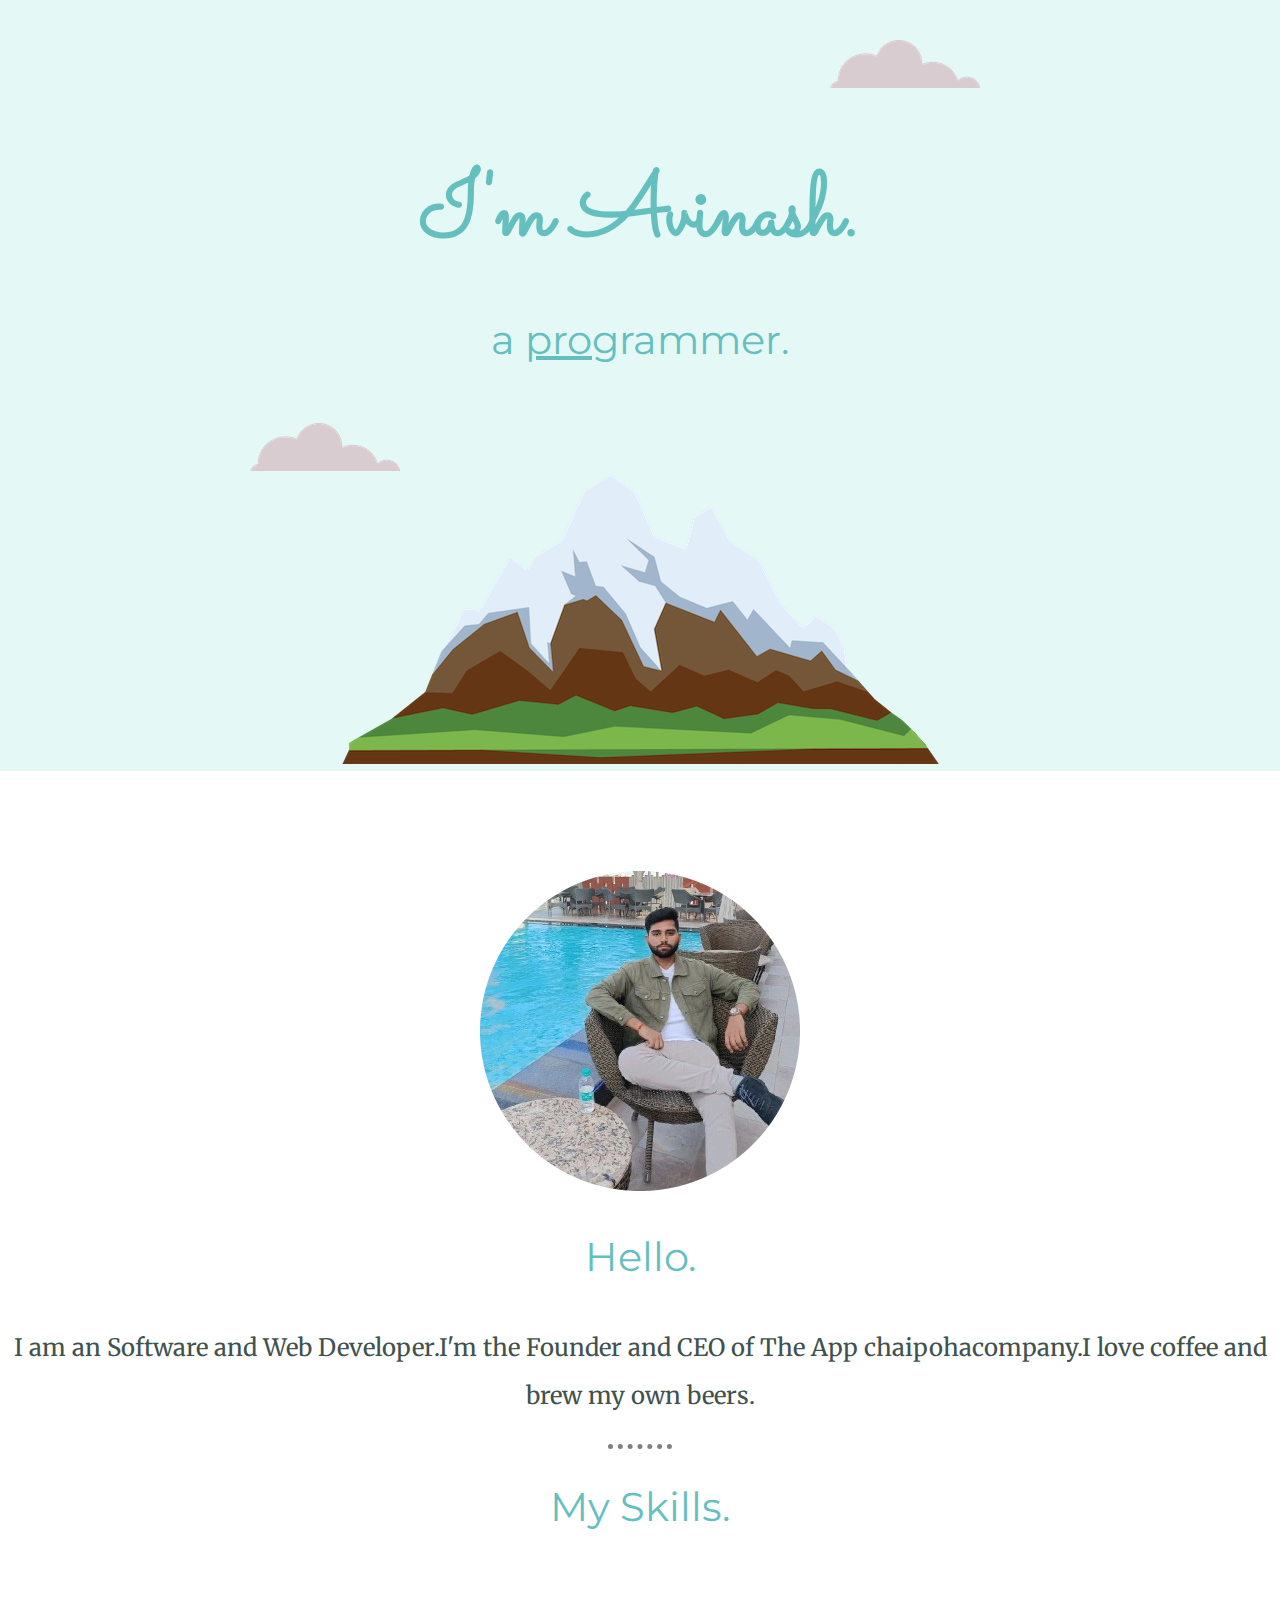
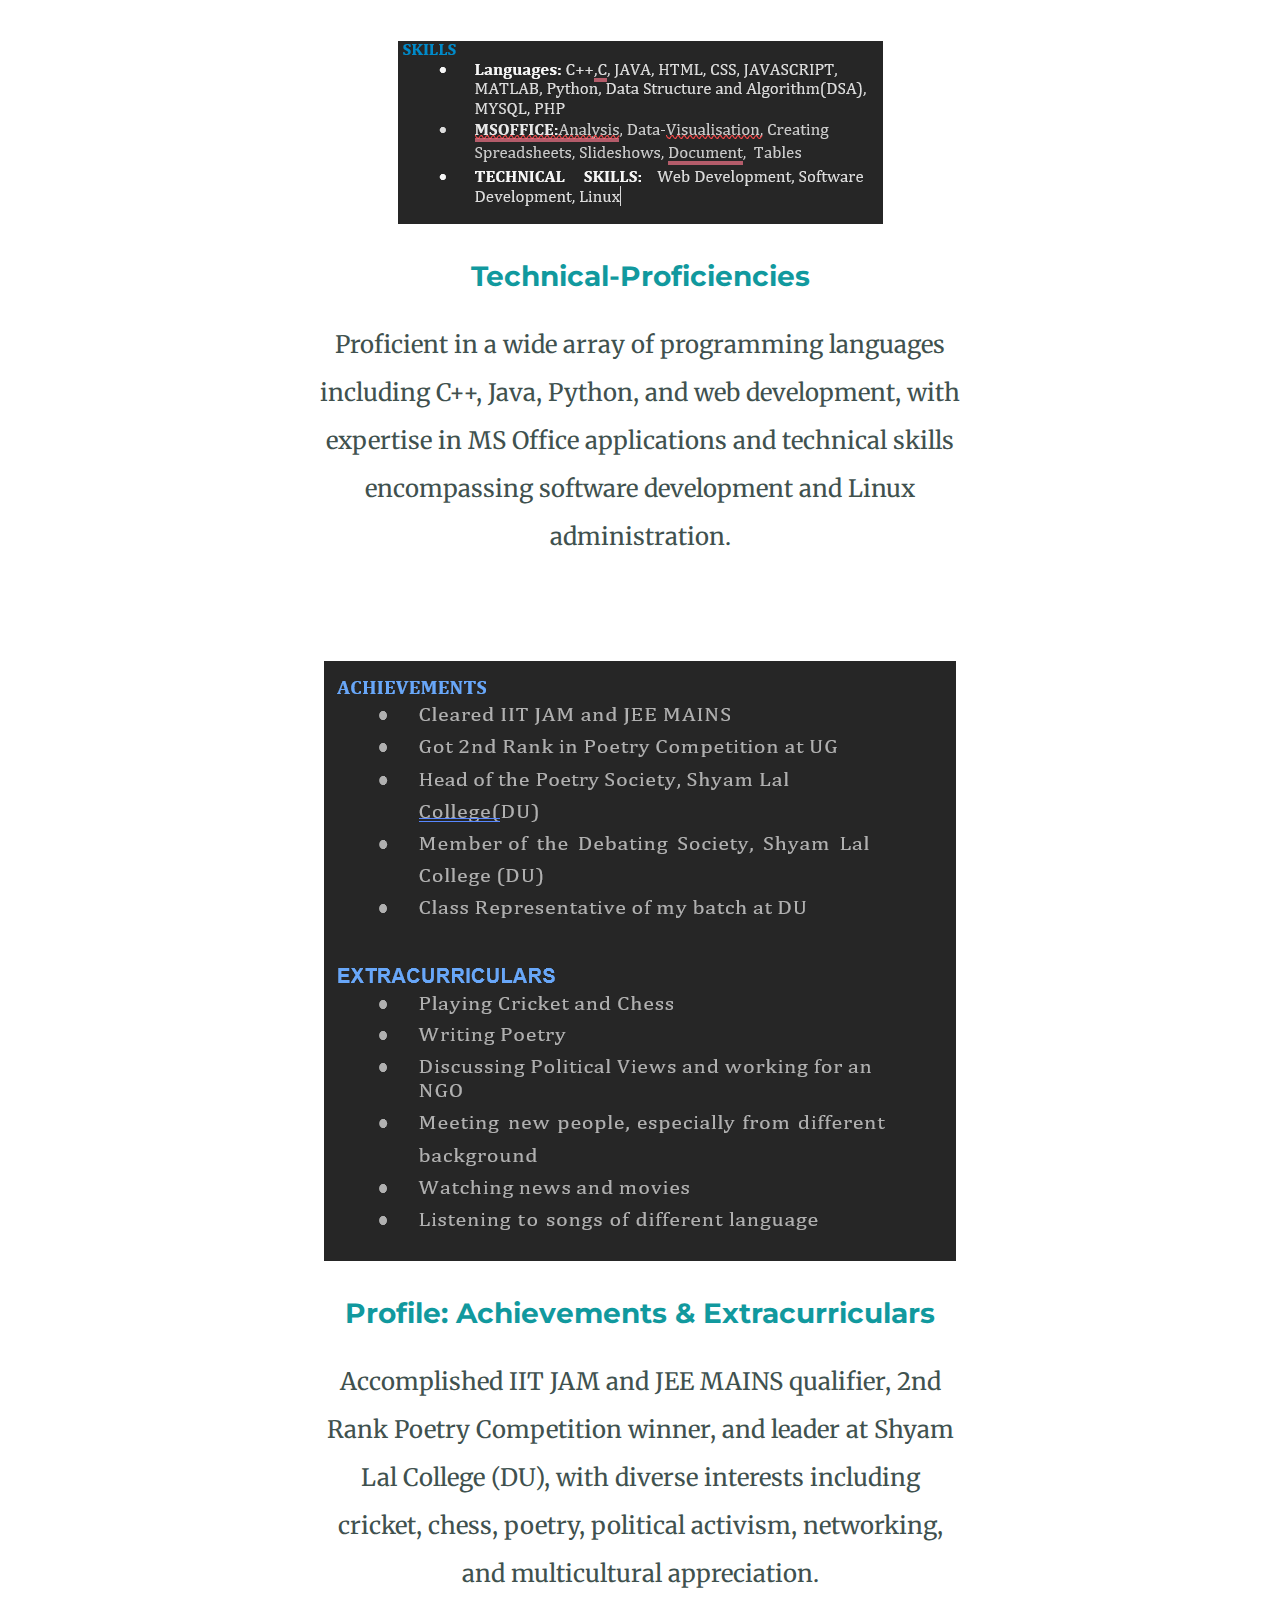
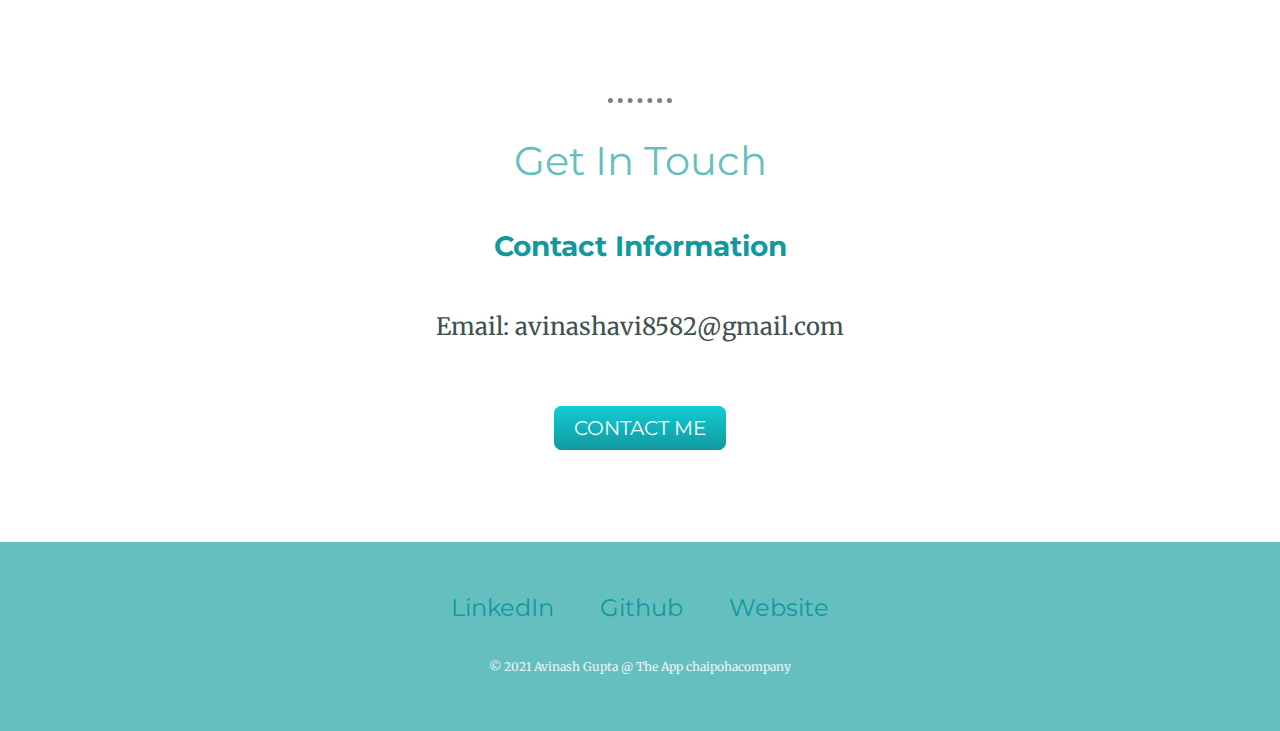
<file: index.html>
<!-- spans,images and anchors tag are inline elements -->
<!DOCTYPE html>
<html lang="en" dir="ltr">
  <head>
    <meta charset="utf-8">
    <title>Avinash Gupta</title>
    <link rel="stylesheet" href="css/styles.css">
    <link rel="icon" href="favicon.ico">
    <link rel="preconnect" href="https://fonts.googleapis.com">
    <link rel="preconnect" href="https://fonts.gstatic.com" crossorigin>
    <link href="https://fonts.googleapis.com/css2?family=Merriweather:ital,wght@0,300;0,400;0,700;0,900;1,300;1,400;1,700;1,900&family=Montserrat:ital,wght@0,100..900;1,100..900&family=Sacramento&display=swap" rel="stylesheet">
  </head>
  <body>
    <div class="top-container">
      <img class="top-cloud" src="images/cloud.png" alt="cloud-img">
      <h1>I'm Avinash.</h1>
      <h2>a <span class="pro">pro</span>grammer.</h2>
      <img class="bottom-cloud" src="images/cloud.png" alt="cloud-img">
      <img src="images/mountain.png" alt="mountain-img">

    </div>
    <div class="middle-container">
      <div class="profile">
        <img src="images/1707217302323-modified.png" alt="Avinash profile picture">
        <h2>Hello.</h2>
        <p>I am an Software and Web Developer.I'm the Founder and CEO of The App chaipohacompany.I love coffee and brew my own beers.</p>
      </div>
      <hr>
      <div class="skills">
        <h2>My Skills.</h2>
        <div class="skill-row">
          <img class="skills" src="images/Skills.png" alt="Skills picture">
          <h3>Technical-Proficiencies</h3>
          <p class="intro">Proficient in a wide array of programming languages including C++, Java, Python, and web development, with expertise in MS Office applications and technical skills encompassing software development and Linux administration.</p>
        </div>
        <div class="skill-row">
          <img class="skills" src="images/Achievements&Extracalliculars.png" alt="Achievements and Extracallicculars picture">
          <h3>Profile: Achievements & Extracurriculars</h3>
          <p>Accomplished IIT JAM and JEE MAINS qualifier, 2nd Rank Poetry Competition winner, and leader at Shyam Lal College (DU), with diverse interests including cricket, chess, poetry, political activism, networking, and multicultural appreciation.</p>
        </div>
      </div>
      <hr>
      <div class="contact-me">
        <h2>Get In Touch</h2>
        <h3>Contact Information</h3>
        <p class="contact-message">Email: avinashavi8582@gmail.com</p>
        <a class="btn" href="mailto:avinashavi8582@gmail.com">CONTACT ME</a>
      </div>
    </div>


    <div class="bottom-container">
      <a class="footer-link" href="https://www.linkedin.com/in/avinash-gupta-39b5a2285?utm_source=share&utm_campaign=share_via&utm_content=profile&utm_medium=android_app">LinkedIn</a>
      <a class="footer-link" href="https://github.com/Avinashavi9161/">Github</a>
      <a class="footer-link" href="https://www.chaipohacompany.com/">Website</a>
      <p class="copyright">© 2021 Avinash Gupta @ The App chaipohacompany</p>
    </div>




  </body>
</html>
</file>
<file: css/styles.css>
body {
  color: #40514E;
  margin: 0px;
  text-align: center;
  font-family: "Merriweather", serif;
  font-size: 150%;
}

p {
  line-height: 2;
}

hr {
   border-style: none;
   border-top-style: dotted;
   border-color: grey;
   border-width: 5px;
   width: 5%;
}

h1 {
  color: #66BFBF;
  font-size: 5.625rem;  /* 1em=100%=16pixel */
  margin: 50px auto 0px auto;
  font-family: "Sacramento", cursive;
}

h2 {
  color: #66BFBF;
  font-family: "Montserrat", sans-serif;
  font-size: 2.5rem;
  font-weight: normal;
  padding-bottom: 10px;
}

h3 {
  color: #11999E;
  font-family: "Montserrat", sans-serif;
}

a {
  color: #11999e;
  font-family: "Montserrat", sans-serif;
  margin: 10px 20px;
  text-decoration: none;
}

a:hover {
  color: #EAF6F6;
}

.pro {
  text-decoration: underline;
}

.intro {
  width: 100%;
  margin: auto;
}

.contact-message {
  width: 40%;
  margin: 40px auto 60px;
}

.copyright {
  color: #EAF6F6;
  font-size: 0.75rem;
  padding: 20px 0;
}


.top-container {
  background-color: #E4F9F5;
  position: relative;
  padding-top: 100px;

}

.middle-container {
  margin: 100px 0px;
}

.bottom-container {
  background-color: #66BFBF;
  padding: 50px 0 20px;
}

.skill-row {
  width: 50%;
  margin: 100px auto 100px auto;
}

.top-cloud {
  position: absolute;
  right: 300px;
  top: 40px;
}

.bottom-cloud {
  position: absolute;
  left: 250px;
  bottom: 300px;
}

.btn {
  background: #11cdd4;
  background-image: -webkit-linear-gradient(top, #11cdd4, #11999e);
  background-image: -moz-linear-gradient(top, #11cdd4, #11999e);
  background-image: -ms-linear-gradient(top, #11cdd4, #11999e);
  background-image: -o-linear-gradient(top, #11cdd4, #11999e);
  background-image: linear-gradient(to bottom, #11cdd4, #11999e);
  -webkit-border-radius: 8;
  -moz-border-radius: 8;
  border-radius: 8px;
  font-family: "Montserrat", sans-serif;
  color: #ffffff;
  font-size: 20px;
  padding: 10px 20px 10px 20px;
  text-decoration: none;
}

.btn:hover {
  background: #30e3cb;
  background-image: -webkit-linear-gradient(top, #30e3cb, #2bc4ad);
  background-image: -moz-linear-gradient(top, #30e3cb, #2bc4ad);
  background-image: -ms-linear-gradient(top, #30e3cb, #2bc4ad);
  background-image: -o-linear-gradient(top, #30e3cb, #2bc4ad);
  background-image: linear-gradient(to bottom, #30e3cb, #2bc4ad);
  text-decoration: none;
}
</file>
